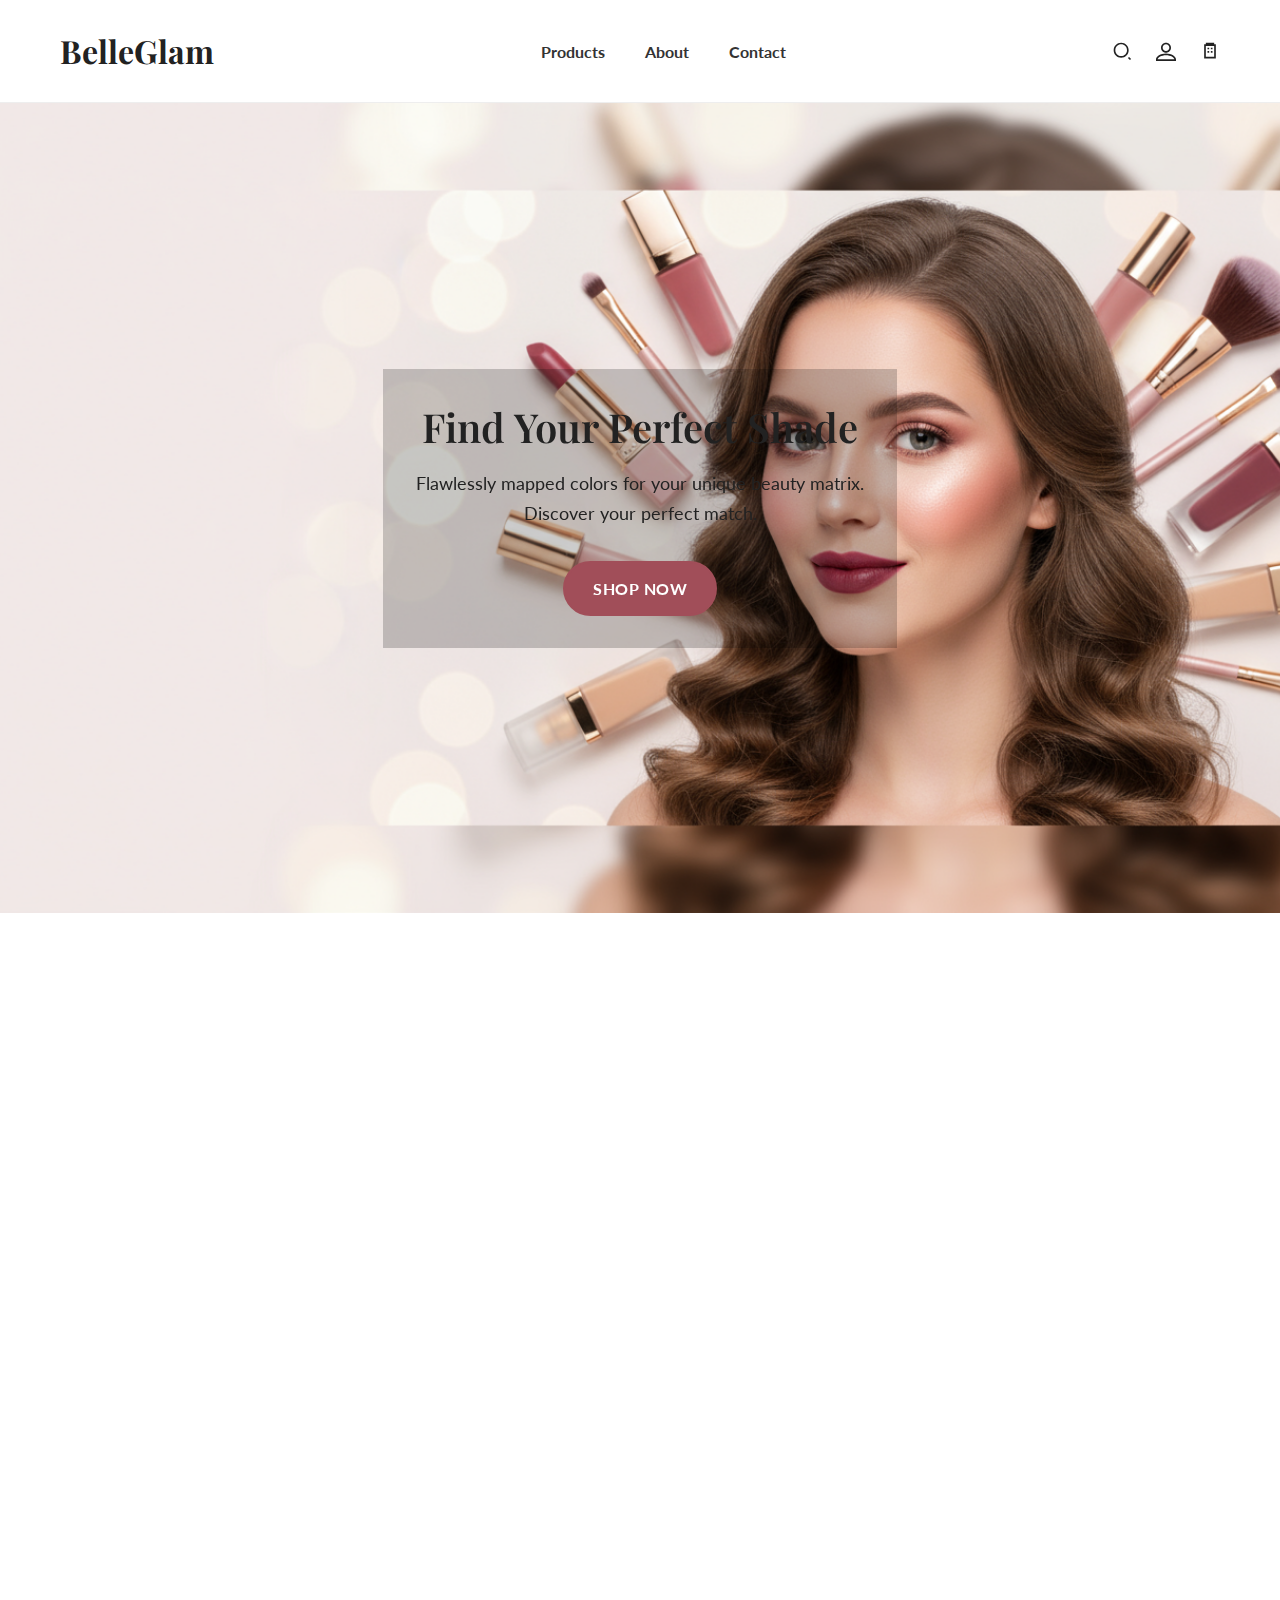
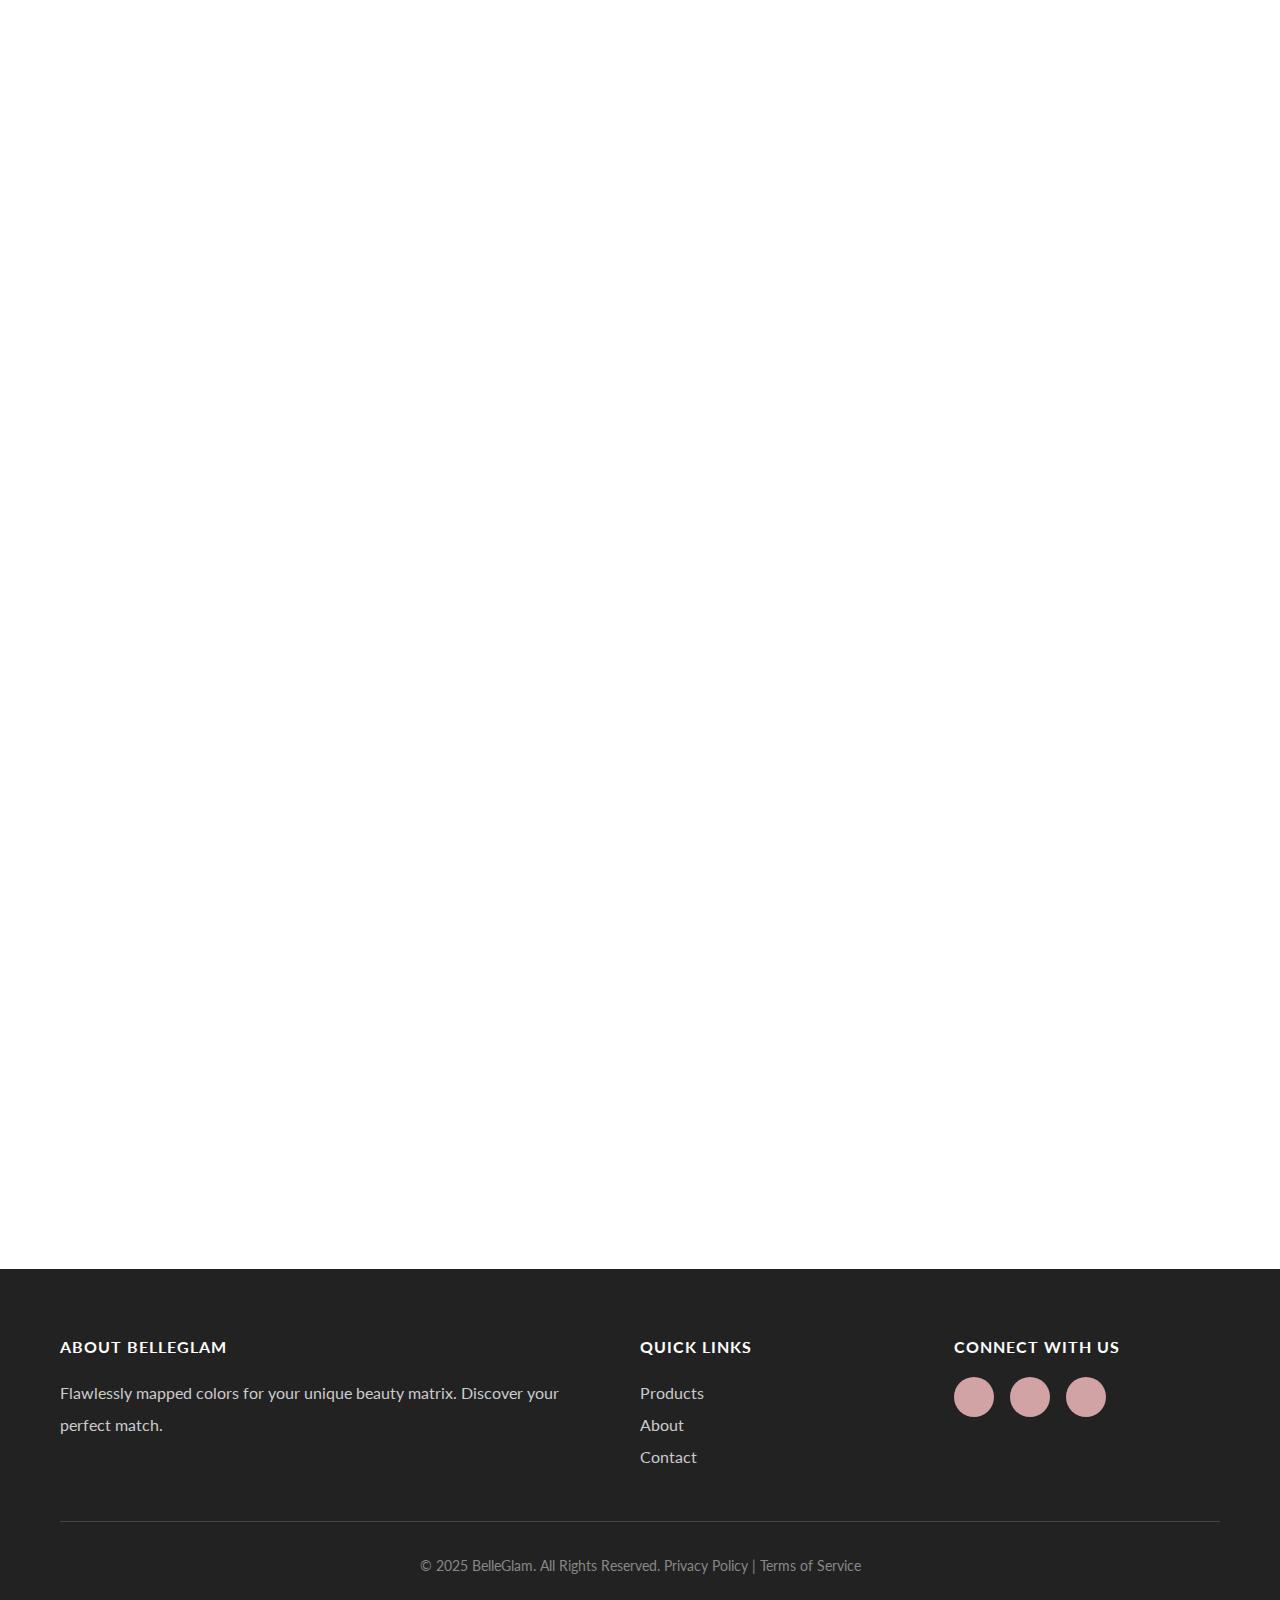
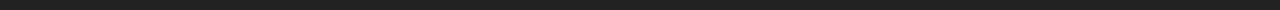
<file: index.html>
<!DOCTYPE html>
<html lang="en">
  <head>
    <meta charset="UTF-8" />
    <meta name="viewport" content="width=device-width, initial-scale=1.0" />
    <title>BelleGlam - Find Your Perfect Shade</title>

    <!-- Google Fonts: Playfair Display (stylish) and Lato (professional) -->
    <link rel="preconnect" href="https://fonts.googleapis.com" />
    <link rel="preconnect" href="https://fonts.gstatic.com" crossorigin />
    <link
      href="https://fonts.googleapis.com/css2?family=Lato:wght@300;400;700&family=Playfair+Display:wght@500;600;700&display=swap"
      rel="stylesheet" />

       <link rel="stylesheet" href="css/index.css" />
    
  </head>
  <body>
    <!-- ======================= -->
    <!-- ==      HEADER         == -->
    <!-- ======================= -->
    <header class="header">
      <nav class="navbar container">
        <a href="#" class="logo">BelleGlam</a>

        <!-- Mobile Menu Toggle Button -->
        <button class="nav-toggle" id="nav-toggle" aria-label="Toggle navigation">☰</button>

        <!-- Navigation Links -->
        <ul class="nav-links" id="nav-links">
          <li><a href="index.html">Products</a></li>
          <li><a href="about.html">About</a></li>
          <li><a href="contact.html">Contact</a></li>
        </ul>

        <!-- Header Icons -->
        <div class="nav-icons">
          <!-- Search Icon -->
          <svg
            class="icon"
            xmlns="http://www.w3.org/2000/svg"
            viewBox="0 0 24 24"
            fill="currentColor">
            <path
              d="M11 2C15.968 2 20 6.032 20 11C20 15.968 15.968 20 11 20C6.032 20 2 15.968 2 11C2 6.032 6.032 2 11 2ZM11 4C7.136 4 4 7.136 4 11C4 14.864 7.136 18 11 18C14.864 18 18 14.864 18 11C18 7.136 14.864 4 11 4ZM20.4853 19.0711L22.9289 21.5147L21.5147 22.9289L19.0711 20.4853L20.4853 19.0711Z"></path>
          </svg>
          <!-- User Icon -->
          <svg
            class="icon"
            xmlns="http://www.w3.org/2000/svg"
            viewBox="0 0 24 24"
            fill="currentColor">
            <path
              d="M12 2C15.315 2 18 4.685 18 8C18 11.315 15.315 14 12 14C8.685 14 6 11.315 6 8C6 4.685 8.685 2 12 2ZM12 4C9.791 4 8 5.791 8 8C8 10.209 9.791 12 12 12C14.209 12 16 10.209 16 8C16 5.791 14.209 4 12 4ZM12 15C18.627 15 24 18.373 24 22V24H0V22C0 18.373 5.373 15 12 15ZM12 17C6.486 17 2 19.686 2 22V22.012H22V22C22 19.686 17.514 17 12 17Z"></path>
          </svg>
          <!-- Cart Icon -->
          <svg
            class="icon"
            xmlns="http://www.w3.org/2000/svg"
            viewBox="0 0 24 24"
            fill="currentColor">
            <path
              d="M7 2V4H5V21H19V4H17V2H7ZM7 6H17V19H7V6ZM9 8V10H11V8H9ZM13 8V10H15V8H13ZM9 12V14H11V12H9ZM13 12V14H15V12H13Z"></path>
          </svg>
        </div>
      </nav>
    </header>

    <main>
  <!-- ======================= -->
  <!-- ==    HERO SECTION     == -->
  <!-- ======================= -->
  <section class="hero fade-in">
    <div class="hero-image">
      <img src="images/banner.png" alt="BelleGlam Beauty Banner" />
    </div>
    <div class="container hero-content">
      <h1>Find Your Perfect Shade</h1>
      <p>
        Flawlessly mapped colors for your unique beauty matrix. Discover your perfect match.
      </p>
      <a href="#" class="btn btn-primary">Shop Now</a>
    </div>
  </section>

  <!-- ======================= -->
  <!-- ==  PRODUCTS SECTION   == -->
  <!-- ======================= -->
  <section class="products-section container">
    <!-- --- Lipsticks Collection --- -->
    <div class="fade-in">
      <h2 class="section-title">Lipsticks Collection</h2>
      <div class="product-grid">
        <!-- Product 1 -->
        <div class="product-card">
          <div class="product-image-container">
            <img src="images/lipstick1.jpg" alt="Classic Red Lipstick" />
          </div>
          <div class="product-info">
            <h3>Classic Red</h3>
            <p class="product-price">₹2,299</p>
            <a href="#" class="btn btn-outline">Add to Cart</a>
          </div>
        </div>
        <!-- Product 2 -->
        <div class="product-card">
          <div class="product-image-container">
            <img src="images/lipstick2.jpg" alt="Berry Bliss Lipstick" />
          </div>
          <div class="product-info">
            <h3>Berry Bliss</h3>
            <p class="product-price">₹2,199</p>
            <a href="#" class="btn btn-outline">Add to Cart</a>
          </div>
        </div>
        <!-- Product 3 -->
        <div class="product-card">
          <div class="product-image-container">
            <img src="images/lipstick3.webp" alt="Nude Elegant Lipstick" />
          </div>
          <div class="product-info">
            <h3>Nude Elegant</h3>
            <p class="product-price">₹1,999</p>
            <a href="#" class="btn btn-outline">Add to Cart</a>
          </div>
        </div>
        <!-- Product 4 -->
        <div class="product-card">
          <div class="product-image-container">
            <img src="images/lipstick4.jpg" alt="Rose Gold Lipstick" />
          </div>
          <div class="product-info">
            <h3>Rose Gold</h3>
            <p class="product-price">₹2,499</p>
            <a href="#" class="btn btn-outline">Add to Cart</a>
          </div>
        </div>
      </div>
    </div>

    <!-- --- Face Products --- -->
    <div class="fade-in">
      <h2 class="section-title">Face Products</h2>
      <div class="product-grid">
        <!-- Product 5 -->
        <div class="product-card">
          <div class="product-image-container">
            <img src="images/product1.jpeg" alt="Flawless Foundation" />
          </div>
          <div class="product-info">
            <h3>Flawless Foundation</h3>
            <p class="product-price">₹2,899</p>
            <a href="#" class="btn btn-outline">Add to Cart</a>
          </div>
        </div>
        <!-- Product 6 -->
        <div class="product-card">
          <div class="product-image-container">
            <img src="images/product2.webp" alt="Powder Perfection" />
          </div>
          <div class="product-info">
            <h3>Powder Perfection</h3>
            <p class="product-price">₹2,499</p>
            <a href="#" class="btn btn-outline">Add to Cart</a>
          </div>
        </div>
        <!-- Product 7 -->
        <div class="product-card">
          <div class="product-image-container">
            <img src="images/product3.webp" alt="Blush Romance" />
          </div>
          <div class="product-info">
            <h3>Blush Romance</h3>
            <p class="product-price">₹2,099</p>
            <a href="#" class="btn btn-outline">Add to Cart</a>
          </div>
        </div>
        <!-- Product 8 -->
        <div class="product-card">
          <div class="product-image-container">
            <img src="images/accesories1.jpg" alt="Golden Highlighter" />
          </div>
          <div class="product-info">
            <h3>Golden Highlighter</h3>
            <p class="product-price">₹2,699</p>
            <a href="#" class="btn btn-outline">Add to Cart</a>
          </div>
        </div>
      </div>
    </div>

    <!-- --- Accessories --- -->
    <div class="fade-in">
      <h2 class="section-title">Accessories</h2>
      <div class="product-grid">
        <!-- Product 13 -->
        <div class="product-card">
          <div class="product-image-container">
            <img src="images/accesories1.jpg" alt="Pro Brush Set" />
          </div>
          <div class="product-info">
            <h3>Pro Brush Set</h3>
            <p class="product-price">₹5,499</p>
            <a href="#" class="btn btn-outline">Add to Cart</a>
          </div>
        </div>
        <!-- Product 14 -->
        <div class="product-card">
          <div class="product-image-container">
            <img src="images/accessories2.jpeg" alt="Makeup Pouch" />
          </div>
          <div class="product-info">
            <h3>Makeup Pouch</h3>
            <p class="product-price">₹3,099</p>
            <a href="#" class="btn btn-outline">Add to Cart</a>
          </div>
        </div>
        <!-- Product 15 -->
        <div class="product-card">
          <div class="product-image-container">
            <img src="images/acessories3.jpeg" alt="Mirror Compact" />
          </div>
          <div class="product-info">
            <h3>Mirror Compact</h3>
            <p class="product-price">₹2,299</p>
            <a href="#" class="btn btn-outline">Add to Cart</a>
          </div>
        </div>
        <!-- Product 16 -->
        <div class="product-card">
          <div class="product-image-container">
            <img src="images/accesories4.webp" alt="Beauty Blender Set" />
          </div>
          <div class="product-info">
            <h3>Beauty Blender Set</h3>
            <p class="product-price">₹1,499</p>
            <a href="#" class="btn btn-outline">Add to Cart</a>
          </div>
        </div>
      </div>
    </div>
  </section>
</main>


    <!-- ======================= -->
    <!-- ==      FOOTER         == -->
    <!-- ======================= -->
    <footer class="footer">
      <div class="container">
        <div class="footer-grid">
          <!-- About Column -->
          <div class="footer-col">
            <h4>About BelleGlam</h4>
            <p>
              Flawlessly mapped colors for your unique beauty matrix. Discover your perfect match.
            </p>
          </div>

          <!-- Quick Links Column -->
          <div class="footer-col">
            <h4>Quick Links</h4>
            <ul class="footer-links">
              <li><a href="#">Products</a></li>
              <li><a href="#">About</a></li>
              <li><a href="#">Contact</a></li>
            </ul>
          </div>

          <!-- Connect Column -->
          <div class="footer-col">
            <h4>Connect With Us</h4>
            <div class="social-icons">
              <a href="#" class="social-icon"></a>
              <a href="#" class="social-icon"></a>
              <a href="#" class="social-icon"></a>
            </div>
          </div>
        </div>

        <div class="footer-bottom">
          <p>© 2025 BelleGlam. All Rights Reserved. Privacy Policy | Terms of Service</p>
        </div>
      </div>
    </footer>

    <!-- ======================= -->
    <!-- ==     JAVASCRIPT      == -->
    <!-- ======================= -->
      <script src="js/index.js"></script>
  </body>
</html>
</file>
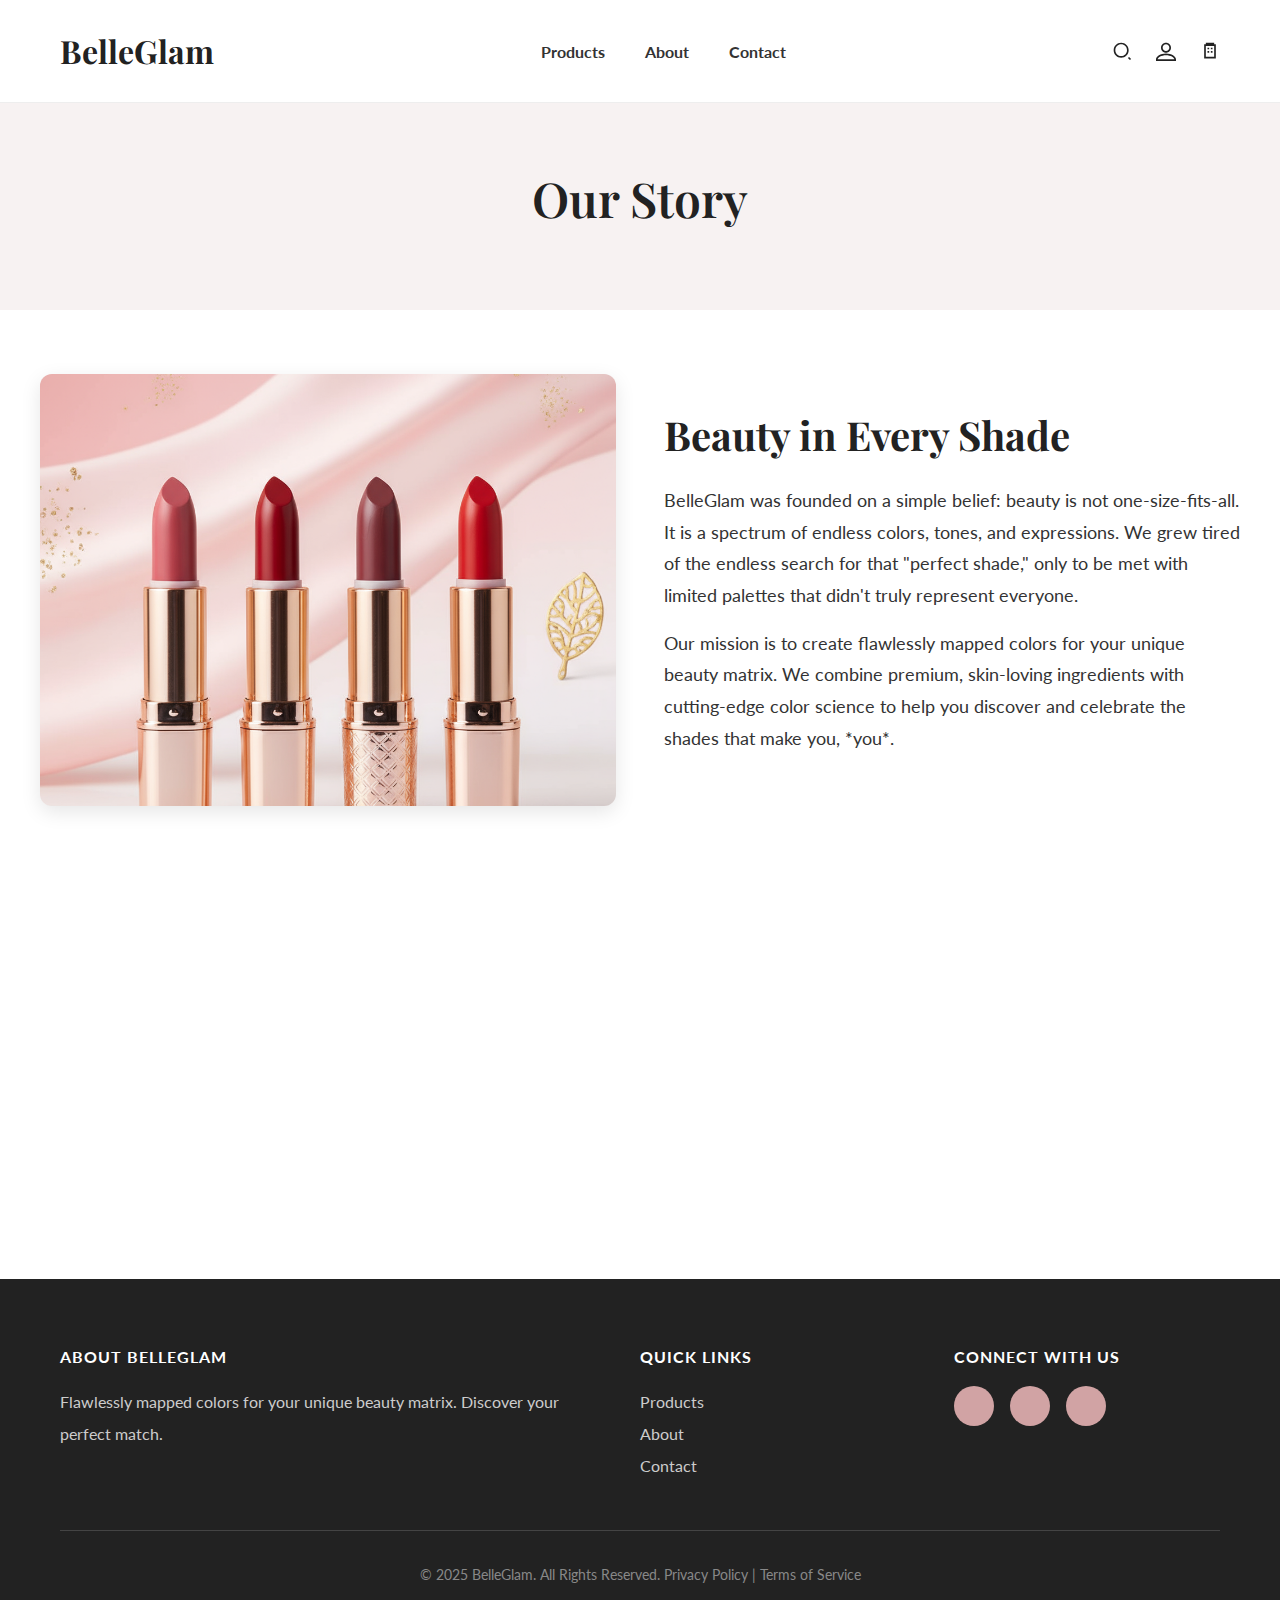
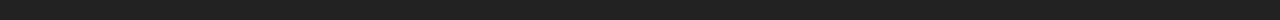
<file: about.html>
<!DOCTYPE html>
<html lang="en">
<head>
    <meta charset="UTF-8">
    <meta name="viewport" content="width=device-width, initial-scale=1.0">
    <!-- Updated Title -->
    <title>About - BelleGlam</title>
    
    <!-- Google Fonts: Playfair Display (stylish) and Lato (professional) -->
    <link rel="preconnect" href="https://fonts.googleapis.com">
    <link rel="preconnect" href="https://fonts.gstatic.com" crossorigin>
    <link href="https://fonts.googleapis.com/css2?family=Lato:wght@300;400;700&family=Playfair+Display:wght@500;600;700&display=swap" rel="stylesheet">
     <link rel="stylesheet" href="css/about.css" />
</head>
<body>

    <!-- ======================= -->
    <!-- ==      HEADER         == -->
    <!-- ======================= -->
    <header class="header">
        <nav class="navbar container">
            <a href="index.html" class="logo">BelleGlam</a>

            <!-- Mobile Menu Toggle Button -->
            <button class="nav-toggle" id="nav-toggle" aria-label="Toggle navigation">
                ☰
            </button>

            <!-- Navigation Links -->
            <ul class="nav-links" id="nav-links">
                <!-- Updated links to point to new pages -->
                <li><a href="index.html">Products</a></li>
                <li><a href="about.html">About</a></li>
                <li><a href="contact.html">Contact</a></li>
            </ul>

            <!-- Header Icons -->
            <div class="nav-icons">
                <svg class="icon" xmlns="http://www.w3.org/2000/svg" viewBox="0 0 24 24" fill="currentColor"><path d="M11 2C15.968 2 20 6.032 20 11C20 15.968 15.968 20 11 20C6.032 20 2 15.968 2 11C2 6.032 6.032 2 11 2ZM11 4C7.136 4 4 7.136 4 11C4 14.864 7.136 18 11 18C14.864 18 18 14.864 18 11C18 7.136 14.864 4 11 4ZM20.4853 19.0711L22.9289 21.5147L21.5147 22.9289L19.0711 20.4853L20.4853 19.0711Z"></path></svg>
                <svg class="icon" xmlns="http://www.w3.org/2000/svg" viewBox="0 0 24 24" fill="currentColor"><path d="M12 2C15.315 2 18 4.685 18 8C18 11.315 15.315 14 12 14C8.685 14 6 11.315 6 8C6 4.685 8.685 2 12 2ZM12 4C9.791 4 8 5.791 8 8C8 10.209 9.791 12 12 12C14.209 12 16 10.209 16 8C16 5.791 14.209 4 12 4ZM12 15C18.627 15 24 18.373 24 22V24H0V22C0 18.373 5.373 15 12 15ZM12 17C6.486 17 2 19.686 2 22V22.012H22V22C22 19.686 17.514 17 12 17Z"></path></svg>
                <svg class="icon" xmlns="http://www.w3.org/2000/svg" viewBox="0 0 24 24" fill="currentColor"><path d="M7 2V4H5V21H19V4H17V2H7ZM7 6H17V19H7V6ZM9 8V10H11V8H9ZM13 8V10H15V8H13ZM9 12V14H11V12H9ZM13 12V14H15V12H13Z"></path></svg>
            </div>
        </nav>
    </header>

    <main>

        <!-- ======================= -->
        <!-- ==  ABOUT PAGE HEADER  == -->
        <!-- ======================= -->
        <section class="page-header fade-in">
            <div class="container">
                <h1>Our Story</h1>
            </div>
        </section>

        <!-- ======================= -->
        <!-- ==  ABOUT CONTENT      == -->
        <!-- ======================= -->
        <section class="about-section container">

            <!-- --- Main Story Section --- -->
            <div class="about-layout fade-in">
                <div class="about-image-container">
                    <!-- 
                      *** REPLACE THIS IMAGE ***
                      This container is a 4:3 ratio. 
                      Any image (e.g., 800x600, 1200x900) will fit perfectly.
                    -->
                    <img src="images/logo1.png" alt="BelleGlam Interior">
                </div>
                <div class="about-text">
                    <h2>Beauty in Every Shade</h2>
                    <p>BelleGlam was founded on a simple belief: beauty is not one-size-fits-all. It is a spectrum of endless colors, tones, and expressions. We grew tired of the endless search for that "perfect shade," only to be met with limited palettes that didn't truly represent everyone.</p>
                    <p>Our mission is to create flawlessly mapped colors for your unique beauty matrix. We combine premium, skin-loving ingredients with cutting-edge color science to help you discover and celebrate the shades that make you, *you*.</p>
                </div>
            </div>

            <!-- --- Features Section --- -->
            <div class="features-section fade-in">
                <h2 class="section-title">Our Philosophy</h2>
                <div class="features-grid">
                    <div class="feature-card">
                        <div class="feature-icon">🐰</div>
                        <h3>Cruelty-Free</h3>
                        <p>We believe in beauty without bunnies. All of our products are 100% cruelty-free, always and forever.</p>
                    </div>
                    <div class="feature-card">
                        <div class="feature-icon">🌿</div>
                        <h3>Premium Ingredients</h3>
                        <p>We source only the finest, skin-loving ingredients that are effective, safe, and feel luxurious.</p>
                    </div>
                    <div class="feature-card">
                        <div class="feature-icon">♻️</div>
                        <h3>Eco-Friendly</h3>
                        <p>We are committed to sustainable sourcing and recyclable packaging to protect the planet we all share.</p>
                    </div>
                </div>
            </div>
            
        </section>

    </main>

    <!-- ======================= -->
    <!-- ==      FOOTER         == -->
    <!-- ======================= -->
    <footer class="footer">
        <div class="container">
            <div class="footer-grid">
                <!-- About Column -->
                <div class="footer-col">
                    <h4>About BelleGlam</h4>
                    <p>Flawlessly mapped colors for your unique beauty matrix. Discover your perfect match.</p>
                </div>
                
                <!-- Quick Links Column -->
                <div class="footer-col">
                    <h4>Quick Links</h4>
                    <ul class="footer-links">
                        <li><a href="index.html">Products</a></li>
                        <li><a href="about.html">About</a></li>
                        <li><a href="contact.html">Contact</a></li>
                    </ul>
                </div>
                
                <!-- Connect Column -->
                <div class="footer-col">
                    <h4>Connect With Us</h4>
                    <div class="social-icons">
                        <!-- Add your social links here -->
                        <a href="#" class="social-icon"></a>
                        <a href="#" class="social-icon"></a>
                        <a href="#" class="social-icon"></a>
                    </div>
                </div>
            </div>

            <div class="footer-bottom">
                <p>© 2025 BelleGlam. All Rights Reserved. Privacy Policy | Terms of Service</p>
            </div>
        </div>
    </footer>


  <script src="js/about.js"></script>
   
    
</body>
</html>
</file>
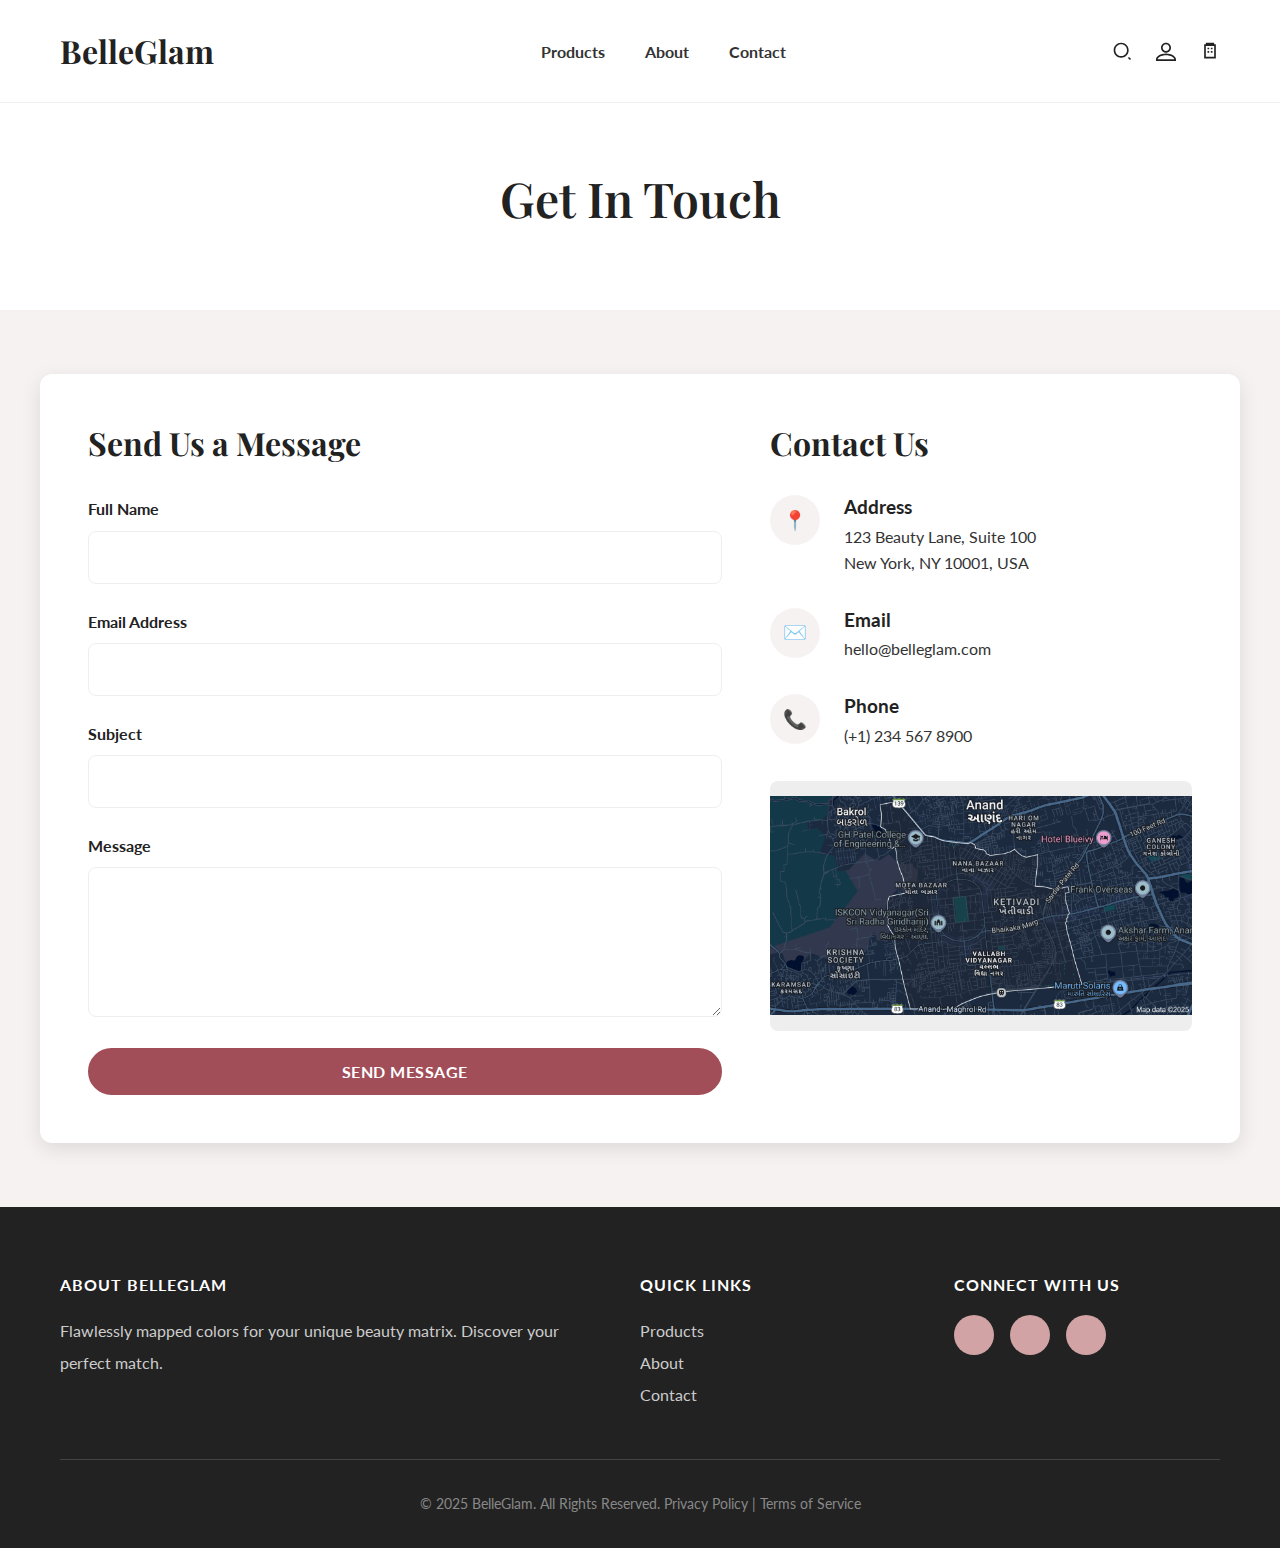
<file: contact.html>
<!DOCTYPE html>
<html lang="en">
<head>
    <meta charset="UTF-8">
    <meta name="viewport" content="width=device-width, initial-scale=1.0">
    <!-- Updated Title -->
    <title>Contact - BelleGlam</title>
    
    <!-- Google Fonts: Playfair Display (stylish) and Lato (professional) -->
    <link rel="preconnect" href="https://fonts.googleapis.com">
    <link rel="preconnect" href="https://fonts.gstatic.com" crossorigin>
    <link href="https://fonts.googleapis.com/css2?family=Lato:wght@300;400;700&family=Playfair+Display:wght@500;600;700&display=swap" rel="stylesheet">

    <link rel="stylesheet" href="css/contact.css" />
</head>
<body>

    <!-- ======================= -->
    <!-- ==      HEADER         == -->
    <!-- ======================= -->
    <header class="header">
        <nav class="navbar container">
            <a href="index.html" class="logo">BelleGlam</a>

            <!-- Mobile Menu Toggle Button -->
            <button class="nav-toggle" id="nav-toggle" aria-label="Toggle navigation">
                ☰
            </button>

            <!-- Navigation Links -->
            <ul class="nav-links" id="nav-links">
                <!-- Updated links to point to new pages -->
                <li><a href="index.html">Products</a></li>
                <li><a href="about.html">About</a></li>
                <li><a href="contact.html">Contact</a></li>
            </ul>

            <!-- Header Icons -->
            <div class="nav-icons">
                <svg class="icon" xmlns="http://www.w3.org/2000/svg" viewBox="0 0 24 24" fill="currentColor"><path d="M11 2C15.968 2 20 6.032 20 11C20 15.968 15.968 20 11 20C6.032 20 2 15.968 2 11C2 6.032 6.032 2 11 2ZM11 4C7.136 4 4 7.136 4 11C4 14.864 7.136 18 11 18C14.864 18 18 14.864 18 11C18 7.136 14.864 4 11 4ZM20.4853 19.0711L22.9289 21.5147L21.5147 22.9289L19.0711 20.4853L20.4853 19.0711Z"></path></svg>
                <svg class="icon" xmlns="http://www.w3.org/2000/svg" viewBox="0 0 24 24" fill="currentColor"><path d="M12 2C15.315 2 18 4.685 18 8C18 11.315 15.315 14 12 14C8.685 14 6 11.315 6 8C6 4.685 8.685 2 12 2ZM12 4C9.791 4 8 5.791 8 8C8 10.209 9.791 12 12 12C14.209 12 16 10.209 16 8C16 5.791 14.209 4 12 4ZM12 15C18.627 15 24 18.373 24 22V24H0V22C0 18.373 5.373 15 12 15ZM12 17C6.486 17 2 19.686 2 22V22.012H22V22C22 19.686 17.514 17 12 17Z"></path></svg>
                <svg class="icon" xmlns="http://www.w3.org/2000/svg" viewBox="0 0 24 24" fill="currentColor"><path d="M7 2V4H5V21H19V4H17V2H7ZM7 6H17V19H7V6ZM9 8V10H11V8H9ZM13 8V10H15V8H13ZM9 12V14H11V12H9ZM13 12V14H15V12H13Z"></path></svg>
            </div>
        </nav>
    </header>

    <main>

        <!-- ======================= -->
        <!-- == CONTACT PAGE HEADER == -->
        <!-- ======================= -->
        <section class="page-header fade-in">
            <div class="container">
                <h1>Get In Touch</h1>
            </div>
        </section>

        <!-- ======================= -->
        <!-- ==  CONTACT CONTENT    == -->
        <!-- ======================= -->
        <section class="contact-section container">

            <div class="contact-layout fade-in">
                
                <!-- --- Contact Form --- -->
                <form class="contact-form" id="contact-form">
                    <h2>Send Us a Message</h2>
                    <div class="form-group">
                        <label for="name">Full Name</label>
                        <input type="text" id="name" name="name" required>
                    </div>
                    <div class="form-group">
                        <label for="email">Email Address</label>
                        <input type="email" id="email" name="email" required>
                    </div>
                    <div class="form-group">
                        <label for="subject">Subject</label>
                        <input type="text" id="subject" name="subject" required>
                    </div>
                    <div class="form-group">
                        <label for="message">Message</label>
                        <textarea id="message" name="message" rows="6" required></textarea>
                    </div>
                    <button type"submit" class="btn btn-submit">Send Message</button>
                </form>

                <!-- --- Contact Info --- -->
                <div class="contact-info">
                    <h2>Contact Us</h2>
                    <ul class="contact-info-list">
                        <li>
                            <div class="icon-bg">📍</div>
                            <div>
                                <h3>Address</h3>
                                <p>123 Beauty Lane, Suite 100<br>New York, NY 10001, USA</p>
                            </div>
                        </li>
                        <li>
                            <div class="icon-bg">✉️</div>
                            <div>
                                <h3>Email</h3>
                                <p>hello@belleglam.com</p>
                            </div>
                        </li>
                        <li>
                            <div class="icon-bg">📞</div>
                            <div>
                                <h3>Phone</h3>
                                <p>(+1) 234 567 8900</p>
                            </div>
                        </li>
                    </ul>
                    
                    <div class="map-container">
                        <img src="images/map1.png">
                    </div>
                </div>
            </div>
            
        </section>

    </main>

    <!-- ======================= -->
    <!-- ==      FOOTER         == -->
    <!-- ======================= -->
    <footer class="footer">
        <div class="container">
            <div class="footer-grid">
                <!-- About Column -->
                <div class="footer-col">
                    <h4>About BelleGlam</h4>
                    <p>Flawlessly mapped colors for your unique beauty matrix. Discover your perfect match.</p>
                </div>
                
                <!-- Quick Links Column -->
                <div class="footer-col">
                    <h4>Quick Links</h4>
                    <ul class="footer-links">
                        <li><a href="index.html">Products</a></li>
                        <li><a href="about.html">About</a></li>
                        <li><a href="contact.html">Contact</a></li>
                    </ul>
                </div>
                
                <!-- Connect Column -->
                <div class="footer-col">
                    <h4>Connect With Us</h4>
                    <div class="social-icons">
                        <!-- Add your social links here -->
                        <a href="#" class="social-icon"></a>
                        <a href="#" class="social-icon"></a>
                        <a href="#" class="social-icon"></a>
                    </div>
                </div>
            </div>

            <div class="footer-bottom">
                <p>© 2025 BelleGlam. All Rights Reserved. Privacy Policy | Terms of Service</p>
            </div>
        </div>
    </footer>
    <script src="js/contact.js"></script>
    
</body>
</html>
</file>
<file: css/index.css>
/* ================================== */
 /* ==     1. CSS Variables         == */
 /* ================================== */
 :root {
   /* Color Palette from image */
   --color-primary-light: #f7f2f2;
   /* Lightest Pink Background */
   --color-primary-dusty: #d1a3a4;
   /* Hero Background Pink */
   --color-accent-maroon: #a14e59;
   /* Hero Button */
   --color-accent-light: #e6c2c3;
   /* Cart Button Border */
   --color-accent-light-text: #a14e59;
   /* Cart Button Text */
   --color-dark: #222222;
   --color-text: #333333;
   --color-white: #ffffff;
   --color-border: #eee;

   /* Fonts */
   --font-heading: 'Playfair Display', serif;
   --font-body: 'Lato', sans-serif;

   /* Transitions & Shadows */
   --transition: all 0.3s ease-in-out;
   --shadow-light: 0 4px 15px rgba(0, 0, 0, 0.05);
   --shadow-medium: 0 6px 20px rgba(0, 0, 0, 0.1);
 }

 /* ================================== */
 /* ==     2. Global Styles         == */
 /* ================================== */
 * {
   margin: 0;
   padding: 0;
   box-sizing: border-box;
 }

 html {
   scroll-behavior: smooth;
 }

 body {
   font-family: var(--font-body);
   color: var(--color-text);
   background-color: var(--color-white);
   line-height: 1.7;
 }

 .container {
   max-width: 1200px;
   margin: 0 auto;
   padding: 0 20px;
 }

 a {
   text-decoration: none;
   color: var(--color-accent-maroon);
   transition: var(--transition);
 }

 a:hover {
   opacity: 0.8;
 }

 img {
   max-width: 100%;
   display: block;
 }

 h1,
 h2,
 h3 {
   font-family: var(--font-heading);
   color: var(--color-dark);
   margin-bottom: 1rem;
   line-height: 1.3;
 }

 h1 {
   font-size: 3.5rem;
 }

 h2 {
   font-size: 2.25rem;
   text-align: center;
 }

 h3 {
   font-size: 1.25rem;
 }

 .btn {
   display: inline-block;
   padding: 0.75rem 1.75rem;
   border-radius: 50px;
   font-family: var(--font-body);
   font-weight: 700;
   text-transform: uppercase;
   letter-spacing: 0.5px;
   cursor: pointer;
   transition: var(--transition);
 }

 .btn-primary {
   background-color: var(--color-accent-maroon);
   color: var(--color-white);
   border: 2px solid var(--color-accent-maroon);
 }

 .btn-primary:hover {
   background-color: transparent;
   color: var(--color-accent-maroon);
 }

 .btn-outline {
   background-color: transparent;
   color: var(--color-accent-light-text);
   border: 2px solid var(--color-accent-light);
   font-size: 0.8rem;
   width: 100%;
   text-align: center;
 }

 .btn-outline:hover {
   background-color: var(--color-accent-light);
   color: var(--color-dark);
 }

 /* ================================== */
 /* ==    3. Header & Navigation    == */
 /* ================================== */
 .header {
   width: 100%;
   padding: 1.5rem 0;
   background-color: var(--color-white);
   border-bottom: 1px solid var(--color-border);
   position: relative;
   z-index: 1000;
 }

 .navbar {
   display: flex;
   justify-content: space-between;
   align-items: center;
 }

 .logo {
   font-family: var(--font-heading);
   font-size: 2rem;
   font-weight: 700;
   color: var(--color-dark);
 }

 .nav-links {
   display: flex;
   align-items: center;
   list-style: none;
   gap: 2.5rem;
 }

 .nav-links a {
   font-size: 1rem;
   font-weight: 700;
   color: var(--color-text);
 }

 .nav-icons {
   display: flex;
   align-items: center;
   gap: 1.5rem;
 }

 .nav-icons .icon {
   width: 20px;
   height: 20px;
   cursor: pointer;
   fill: var(--color-dark);
 }

 .nav-toggle {
   display: none;
   /* Hidden on desktop */
   font-size: 2rem;
   cursor: pointer;
   background: none;
   border: none;
   color: var(--color-dark);
   z-index: 1001;
 }

 /* ================================== */
 /* ==        4. Hero Section       == */

 .hero {
   position: relative;
   overflow: hidden;
   height: 90vh;
   /* adjust height */
   display: flex;
   align-items: center;
   justify-content: center;
   text-align: center;
 }

 .hero-image img {
   position: absolute;
   top: 0;
   left: 0;
   width: 100%;
   height: 100%;
   object-fit: cover;
   z-index: 0;
 }

 .hero-content {
   position: relative;
   z-index: 1;
   color: #fff;
   padding: 2rem;
   backdrop-filter: brightness(0.8);
 }

 .hero h1 {
   font-size: 2.5rem;
   margin-bottom: 1rem;
 }

 /* ================================== */
 .hero {
   background-color: var(--color-primary-dusty);
   /* --- REPLACE THIS WITH YOUR HERO IMAGE --- */
   background-image: linear-gradient(rgba(0, 0, 0, 0.1), rgba(0, 0, 0, 0.1)),
     url('https://placehold.co/1600x600/d1a3a4/a14e59?text=Hero+Image');
   background-size: cover;
   background-position: center;
   padding: 8rem 0;
   text-align: center;
   color: var(--color-white);
 }

 .hero h1 {
   color: var(--color-dark);
   font-weight: 600;
 }

 .hero p {
   font-size: 1.1rem;
   max-width: 450px;
   margin: 0 auto 2rem auto;
   color: var(--color-dark);
 }

 /* ================================== */
 /* ==     5. Product Sections      == */
 /* ================================== */
 .products-section {
   padding: 4rem 0;
 }

 .section-title {
   margin-bottom: 3rem;
   font-weight: 600;
 }

 .product-grid {
   display: grid;
   grid-template-columns: repeat(4, 1fr);
   gap: 2rem;
   margin-bottom: 4rem;
 }

 .product-card {
   background-color: var(--color-white);
   border-radius: 12px;
   box-shadow: var(--shadow-light);
   overflow: hidden;
   transition: var(--transition);
 }

 .product-card:hover {
   transform: translateY(-5px);
   box-shadow: var(--shadow-medium);
 }

 /* * --- THIS IS THE PERFECT IMAGE FIT CONTAINER ---
         * It has a square (1/1) aspect ratio and will hold any image.
         * The <img> tag inside will 'cover' this area.
        */
 .product-image-container {
   aspect-ratio: 1 / 1;
   width: 100%;
   background-color: var(--color-primary-light);
   overflow: hidden;
 }

 .product-image-container img {
   width: 100%;
   height: 100%;
   object-fit: cover;
   /* This makes the image fit perfectly */
   transition: transform 0.4s ease;
 }

 .product-card:hover .product-image-container img {
   transform: scale(1.1);
 }

 .product-info {
   padding: 1.5rem;
   text-align: center;
 }

 .product-info h3 {
   font-size: 1.1rem;
   font-weight: 600;
   margin-bottom: 0.5rem;
 }

 .product-price {
   font-size: 1.1rem;
   font-weight: 700;
   color: var(--color-accent-maroon);
   margin-bottom: 1rem;
 }

 /* ================================== */
 /* ==        6. Footer             == */
 /* ================================== */
 .footer {
   background-color: var(--color-dark);
   color: var(--color-white);
   padding: 4rem 0 2rem 0;
 }

 .footer-grid {
   display: grid;
   grid-template-columns: 2fr 1fr 1fr;
   gap: 3rem;
   margin-bottom: 3rem;
 }

 .footer-col h4 {
   color: var(--color-white);
   font-family: var(--font-body);
   font-weight: 700;
   font-size: 1rem;
   text-transform: uppercase;
   letter-spacing: 1px;
   margin-bottom: 1rem;
 }

 .footer-col p,
 .footer-col a {
   color: #ccc;
   line-height: 2;
 }

 .footer-links {
   list-style: none;
 }

 .social-icons {
   display: flex;
   gap: 1rem;
 }

 .social-icon {
   width: 40px;
   height: 40px;
   border-radius: 50%;
   background-color: var(--color-primary-dusty);
   display: grid;
   place-items: center;
 }

 .footer-bottom {
   text-align: center;
   padding-top: 2rem;
   border-top: 1px solid #444;
   font-size: 0.9rem;
   color: #888;
 }

 /* ================================== */
 /* ==   7. Scroll Animations       == */
 /* ================================== */
 .fade-in {
   opacity: 0;
   transform: translateY(30px);
   transition: opacity 1s ease-out, transform 0.8s ease-out;
 }

 .fade-in.visible {
   opacity: 1;
   transform: translateY(0);
 }

 /* ================================== */
 /* ==   8. Responsive Design       == */
 /* ================================== */

 /* --- Tablet (Medium Devices) --- */
 @media (max-width: 1024px) {
   .product-grid {
     grid-template-columns: repeat(3, 1fr);
   }
 }

 /* --- Mobile (Small Devices) --- */
 @media (max-width: 768px) {
   h1 {
     font-size: 2.5rem;
   }

   h2 {
     font-size: 1.8rem;
   }

   /* --- Mobile Navigation --- */
   .nav-toggle {
     display: block;
   }

   .nav-links {
     position: fixed;
     top: 0;
     right: 0;
     width: 70%;
     height: 100vh;
     background-color: var(--color-white);
     flex-direction: column;
     justify-content: center;
     gap: 2rem;
     box-shadow: -5px 0 20px rgba(0, 0, 0, 0.1);
     /* Hide off-screen */
     transform: translateX(100%);
     transition: transform 0.4s ease-in-out;
   }

   .nav-links.active {
     /* Bring on-screen */
     transform: translateX(0);
   }

   .nav-links a {
     font-size: 1.2rem;
   }

   .nav-icons {
     /* Hiding main icons, but keeping toggle visible */
     gap: 1rem;
   }

   .nav-icons .icon {
     display: none;
     /* Hide desktop icons */
   }

   /* --- Mobile Grids --- */
   .product-grid {
     grid-template-columns: repeat(2, 1fr);
   }

   .footer-grid {
     grid-template-columns: 1fr;
   }
 }

 /* --- Small Mobile --- */
 @media (max-width: 480px) {
   .product-grid {
     grid-template-columns: 1fr;
     /* Stack products on very small screens */
   }

   .hero {
     padding: 4rem 0;
   }

   h1 {
     font-size: 2rem;
   }

   .logo {
     font-size: 1.5rem;
   }
 }
</file>
<file: css/about.css>
/* ================================== */
/* ==     1. CSS Variables         == */
/* ================================== */
:root {
  /* Color Palette from image */
  --color-primary-light: #f7f2f2;
  /* Lightest Pink Background */
  --color-primary-dusty: #d1a3a4;
  /* Hero Background Pink */
  --color-accent-maroon: #a14e59;
  /* Hero Button */
  --color-accent-light: #e6c2c3;
  /* Cart Button Border */
  --color-accent-light-text: #a14e59;
  /* Cart Button Text */
  --color-dark: #222222;
  --color-text: #333333;
  --color-white: #ffffff;
  --color-border: #eee;

  /* Fonts */
  --font-heading: 'Playfair Display', serif;
  --font-body: 'Lato', sans-serif;

  /* Transitions & Shadows */
  --transition: all 0.3s ease-in-out;
  --shadow-light: 0 4px 15px rgba(0, 0, 0, 0.05);
  --shadow-medium: 0 6px 20px rgba(0, 0, 0, 0.1);
}

/* ================================== */
/* ==     2. Global Styles         == */
/* ================================== */
* {
  margin: 0;
  padding: 0;
  box-sizing: border-box;
}

html {
  scroll-behavior: smooth;
}

body {
  font-family: var(--font-body);
  color: var(--color-text);
  background-color: var(--color-white);
  line-height: 1.7;
}

.container {
  max-width: 1200px;
  margin: 0 auto;
  padding: 0 20px;
}

a {
  text-decoration: none;
  color: var(--color-accent-maroon);
  transition: var(--transition);
}

a:hover {
  opacity: 0.8;
}

img {
  max-width: 100%;
  display: block;
}

h1,
h2,
h3 {
  font-family: var(--font-heading);
  color: var(--color-dark);
  margin-bottom: 1rem;
  line-height: 1.3;
}

h1 {
  font-size: 3.5rem;
}

h2 {
  font-size: 2.25rem;
  text-align: center;
}

h3 {
  font-size: 1.25rem;
}

.btn {
  display: inline-block;
  padding: 0.75rem 1.75rem;
  border-radius: 50px;
  font-family: var(--font-body);
  font-weight: 700;
  text-transform: uppercase;
  letter-spacing: 0.5px;
  cursor: pointer;
  transition: var(--transition);
}

/* (Other button styles would be here, but not needed for this page) */


/* ================================== */
/* ==    3. Header & Navigation    == */
/* ================================== */
/* (This CSS is identical to index.html for consistency) */
.header {
  width: 100%;
  padding: 1.5rem 0;
  background-color: var(--color-white);
  border-bottom: 1px solid var(--color-border);
  position: relative;
  z-index: 1000;
}

.navbar {
  display: flex;
  justify-content: space-between;
  align-items: center;
}

.logo {
  font-family: var(--font-heading);
  font-size: 2rem;
  font-weight: 700;
  color: var(--color-dark);
}

.nav-links {
  display: flex;
  align-items: center;
  list-style: none;
  gap: 2.5rem;
}

.nav-links a {
  font-size: 1rem;
  font-weight: 700;
  color: var(--color-text);
}

.nav-icons {
  display: flex;
  align-items: center;
  gap: 1.5rem;
}

.nav-icons .icon {
  width: 20px;
  height: 20px;
  cursor: pointer;
  fill: var(--color-dark);
}

.nav-toggle {
  display: none;
  /* Hidden on desktop */
  font-size: 2rem;
  cursor: pointer;
  background: none;
  border: none;
  color: var(--color-dark);
  z-index: 1001;
}

/* ================================== */
/* ==    4. Page Header (About)    == */
/* ================================== */
.page-header {
  background-color: var(--color-primary-light);
  padding: 4rem 0;
  text-align: center;
}

.page-header h1 {
  font-size: 3rem;
  font-weight: 600;
  color: var(--color-dark);
}

/* ================================== */
/* ==    5. About Page Content     == */
/* ================================== */
.about-section {
  padding: 4rem 0;
}

.about-layout {
  display: grid;
  grid-template-columns: 1fr 1fr;
  gap: 3rem;
  align-items: center;
  margin-bottom: 4rem;
}

.about-image-container {
  aspect-ratio: 4 / 3;
  /* Rectangle shape for this image */
  width: 100%;
  background-color: var(--color-primary-light);
  overflow: hidden;
  border-radius: 12px;
  box-shadow: var(--shadow-medium);
}

.about-image-container img {
  width: 100%;
  height: 100%;
  object-fit: cover;
  /* This makes the image fit perfectly */
}

.about-text h2 {
  text-align: left;
  font-size: 2.5rem;
  margin-bottom: 1.5rem;
}

.about-text p {
  font-size: 1.1rem;
  margin-bottom: 1rem;
  line-height: 1.8;
  color: var(--color-text);
}

/* --- Feature Grid --- */
.features-grid {
  display: grid;
  grid-template-columns: repeat(3, 1fr);
  gap: 2rem;
  text-align: center;
}

.feature-card {
  background-color: var(--color-primary-light);
  padding: 2.5rem;
  border-radius: 12px;
  transition: var(--transition);
}

.feature-card:hover {
  box-shadow: var(--shadow-medium);
  transform: translateY(-5px);
}

.feature-icon {
  font-size: 2.5rem;
  /* Placeholder for icon */
  margin-bottom: 1rem;
  color: var(--color-accent-maroon);
}

.feature-card h3 {
  font-size: 1.4rem;
  font-weight: 600;
  margin-bottom: 0.5rem;
}

.feature-card p {
  font-size: 1rem;
  line-height: 1.7;
}

/* ================================== */
/* ==        6. Footer             == */
/* ================================== */
/* (This CSS is identical to index.html for consistency) */
.footer {
  background-color: var(--color-dark);
  color: var(--color-white);
  padding: 4rem 0 2rem 0;
}

.footer-grid {
  display: grid;
  grid-template-columns: 2fr 1fr 1fr;
  gap: 3rem;
  margin-bottom: 3rem;
}

.footer-col h4 {
  color: var(--color-white);
  font-family: var(--font-body);
  font-weight: 700;
  font-size: 1rem;
  text-transform: uppercase;
  letter-spacing: 1px;
  margin-bottom: 1rem;
}

.footer-col p,
.footer-col a {
  color: #ccc;
  line-height: 2;
}

.footer-links {
  list-style: none;
}

.social-icons {
  display: flex;
  gap: 1rem;
}

.social-icon {
  width: 40px;
  height: 40px;
  border-radius: 50%;
  background-color: var(--color-primary-dusty);
  display: grid;
  place-items: center;
}

.footer-bottom {
  text-align: center;
  padding-top: 2rem;
  border-top: 1px solid #444;
  font-size: 0.9rem;
  color: #888;
}

/* ================================== */
/* ==   7. Scroll Animations       == */
/* ================================== */
.fade-in {
  opacity: 0;
  transform: translateY(30px);
  transition: opacity 1s ease-out, transform 0.8s ease-out;
}

.fade-in.visible {
  opacity: 1;
  transform: translateY(0);
}

/* ================================== */
/* ==   8. Responsive Design       == */
/* ================================== */
/* (This CSS is identical to index.html for consistency) */

/* --- Tablet (Medium Devices) --- */
@media (max-width: 1024px) {
  .features-grid {
    grid-template-columns: 1fr;
    /* Stack features on tablet */
  }
}

/* --- Mobile (Small Devices) --- */
@media (max-width: 768px) {
  h1 {
    font-size: 2.5rem;
  }

  h2 {
    font-size: 1.8rem;
  }

  .page-header h1 {
    font-size: 2.2rem;
  }

  /* --- Mobile Navigation --- */
  .nav-toggle {
    display: block;
  }

  .nav-links {
    position: fixed;
    top: 0;
    right: 0;
    width: 70%;
    height: 100vh;
    background-color: var(--color-white);
    flex-direction: column;
    justify-content: center;
    gap: 2rem;
    box-shadow: -5px 0 20px rgba(0, 0, 0, 0.1);
    transform: translateX(100%);
    transition: transform 0.4s ease-in-out;
  }

  .nav-links.active {
    transform: translateX(0);
  }

  .nav-links a {
    font-size: 1.2rem;
  }

  .nav-icons {
    gap: 1rem;
  }

  .nav-icons .icon {
    display: none;
    /* Hide desktop icons */
  }

  /* --- About Page Mobile --- */
  .about-layout {
    grid-template-columns: 1fr;
    /* Stack 2-column layout */
  }

  .about-text h2 {
    text-align: center;
    font-size: 2rem;
  }

  /* --- Footer Mobile --- */
  .footer-grid {
    grid-template-columns: 1fr;
  }
}

/* --- Small Mobile --- */
@media (max-width: 480px) {
  h1 {
    font-size: 2rem;
  }

  .logo {
    font-size: 1.5rem;
  }
}
</file>
<file: css/contact.css>
/* ================================== */
/* ==     1. CSS Variables         == */
/* ================================== */
:root {
  /* Color Palette from image */
  --color-primary-light: #f7f2f2;
  /* Lightest Pink Background */
  --color-primary-dusty: #d1a3a4;
  /* Hero Background Pink */
  --color-accent-maroon: #a14e59;
  /* Hero Button */
  --color-accent-light: #e6c2c3;
  /* Cart Button Border */
  --color-accent-light-text: #a14e59;
  /* Cart Button Text */
  --color-dark: #222222;
  --color-text: #333333;
  --color-white: #ffffff;
  --color-border: #eee;

  /* Fonts */
  --font-heading: 'Playfair Display', serif;
  --font-body: 'Lato', sans-serif;

  /* Transitions & Shadows */
  --transition: all 0.3s ease-in-out;
  --shadow-light: 0 4px 15px rgba(0, 0, 0, 0.05);
  --shadow-medium: 0 6px 20px rgba(0, 0, 0, 0.1);
}

/* ================================== */
/* ==     2. Global Styles         == */
/* ================================== */
* {
  margin: 0;
  padding: 0;
  box-sizing: border-box;
}

html {
  scroll-behavior: smooth;
}

body {
  font-family: var(--font-body);
  color: var(--color-text);
  background-color: var(--color-primary-light);
  /* Light bg for this page */
  line-height: 1.7;
}

.container {
  max-width: 1200px;
  margin: 0 auto;
  padding: 0 20px;
}

a {
  text-decoration: none;
  color: var(--color-accent-maroon);
  transition: var(--transition);
}

a:hover {
  opacity: 0.8;
}

img {
  max-width: 100%;
  display: block;
}

h1,
h2,
h3 {
  font-family: var(--font-heading);
  color: var(--color-dark);
  margin-bottom: 1rem;
  line-height: 1.3;
}

h1 {
  font-size: 3.5rem;
}

h2 {
  font-size: 2.25rem;
  text-align: center;
}

h3 {
  font-size: 1.25rem;
}

.btn {
  display: inline-block;
  padding: 0.75rem 1.75rem;
  border-radius: 50px;
  font-family: var(--font-body);
  font-weight: 700;
  text-transform: uppercase;
  letter-spacing: 0.5px;
  cursor: pointer;
  transition: var(--transition);
}

.btn-submit {
  background-color: var(--color-accent-maroon);
  color: var(--color-white);
  border: 2px solid var(--color-accent-maroon);
  width: 100%;
  font-size: 1rem;
}

.btn-submit:hover {
  background-color: transparent;
  color: var(--color-accent-maroon);
}

/* ================================== */
/* ==    3. Header & Navigation    == */
/* ================================== */
/* (This CSS is identical to index.html for consistency) */
.header {
  width: 100%;
  padding: 1.5rem 0;
  background-color: var(--color-white);
  border-bottom: 1px solid var(--color-border);
  position: relative;
  z-index: 1000;
}

.navbar {
  display: flex;
  justify-content: space-between;
  align-items: center;
}

.logo {
  font-family: var(--font-heading);
  font-size: 2rem;
  font-weight: 700;
  color: var(--color-dark);
}

.nav-links {
  display: flex;
  align-items: center;
  list-style: none;
  gap: 2.5rem;
}

.nav-links a {
  font-size: 1rem;
  font-weight: 700;
  color: var(--color-text);
}

.nav-icons {
  display: flex;
  align-items: center;
  gap: 1.5rem;
}

.nav-icons .icon {
  width: 20px;
  height: 20px;
  cursor: pointer;
  fill: var(--color-dark);
}

.nav-toggle {
  display: none;
  /* Hidden on desktop */
  font-size: 2rem;
  cursor: pointer;
  background: none;
  border: none;
  color: var(--color-dark);
  z-index: 1001;
}

/* ================================== */
/* ==    4. Page Header (Contact)  == */
/* ================================== */
.page-header {
  background-color: var(--color-white);
  padding: 4rem 0;
  text-align: center;
}

.page-header h1 {
  font-size: 3rem;
  font-weight: 600;
  color: var(--color-dark);
}

/* ================================== */
/* ==    5. Contact Page Content   == */
/* ================================== */
.contact-section {
  padding: 4rem 0;
}

.contact-layout {
  display: grid;
  grid-template-columns: 1.5fr 1fr;
  gap: 3rem;
  background-color: var(--color-white);
  padding: 3rem;
  border-radius: 12px;
  box-shadow: var(--shadow-medium);
}

.contact-layout h2 {
  text-align: left;
  font-size: 2rem;
  margin-bottom: 2rem;
}

/* --- Contact Form --- */
.form-group {
  margin-bottom: 1.5rem;
}

.form-group label {
  display: block;
  font-weight: 700;
  margin-bottom: 0.5rem;
  color: var(--color-dark);
}

.form-group input,
.form-group textarea {
  width: 100%;
  padding: 1rem;
  border: 1px solid var(--color-border);
  border-radius: 8px;
  font-family: var(--font-body);
  font-size: 1rem;
  transition: var(--transition);
}

.form-group input:focus,
.form-group textarea:focus {
  outline: none;
  border-color: var(--color-accent-maroon);
  box-shadow: 0 0 0 3px var(--color-accent-light);
}

.form-group textarea {
  min-height: 150px;
  resize: vertical;
}

/* --- Contact Info --- */
.contact-info-list {
  list-style: none;
}

.contact-info-list li {
  display: flex;
  gap: 1.5rem;
  align-items: flex-start;
  margin-bottom: 2rem;
}

.contact-info-list .icon-bg {
  flex-shrink: 0;
  width: 50px;
  height: 50px;
  background-color: var(--color-primary-light);
  border-radius: 50%;
  display: grid;
  place-items: center;
  font-size: 1.2rem;
  color: var(--color-accent-maroon);
}

.contact-info-list h3 {
  font-size: 1.2rem;
  font-family: var(--font-body);
  font-weight: 700;
  margin-bottom: 0.25rem;
}

.contact-info-list p {
  color: var(--color-text);
  line-height: 1.6;
}

.map-container {
  width: 100%;
  height: 250px;
  background-color: var(--color-border);
  border-radius: 8px;
  margin-top: 2rem;
  display: grid;
  place-items: center;
  color: #888;
  font-family: var(--font-heading);
}

/* ================================== */
/* ==        6. Footer             == */
/* ================================== */
/* (This CSS is identical to index.html for consistency) */
.footer {
  background-color: var(--color-dark);
  color: var(--color-white);
  padding: 4rem 0 2rem 0;
}

.footer-grid {
  display: grid;
  grid-template-columns: 2fr 1fr 1fr;
  gap: 3rem;
  margin-bottom: 3rem;
}

.footer-col h4 {
  color: var(--color-white);
  font-family: var(--font-body);
  font-weight: 700;
  font-size: 1rem;
  text-transform: uppercase;
  letter-spacing: 1px;
  margin-bottom: 1rem;
}

.footer-col p,
.footer-col a {
  color: #ccc;
  line-height: 2;
}

.footer-links {
  list-style: none;
}

.social-icons {
  display: flex;
  gap: 1rem;
}

.social-icon {
  width: 40px;
  height: 40px;
  border-radius: 50%;
  background-color: var(--color-primary-dusty);
  display: grid;
  place-items: center;
}

.footer-bottom {
  text-align: center;
  padding-top: 2rem;
  border-top: 1px solid #444;
  font-size: 0.9rem;
  color: #888;
}

/* ================================== */
/* ==   7. Scroll Animations       == */
/* ================================== */
.fade-in {
  opacity: 0;
  transform: translateY(30px);
  transition: opacity 1s ease-out, transform 0.8s ease-out;
}

.fade-in.visible {
  opacity: 1;
  transform: translateY(0);
}

/* ================================== */
/* ==   8. Responsive Design       == */
/* ================================== */
/* (This CSS is identical to index.html for consistency) */

/* --- Tablet (Medium Devices) --- */
@media (max-width: 1024px) {
  .contact-layout {
    grid-template-columns: 1fr;
    /* Stack form on tablet */
  }
}

/* --- Mobile (Small Devices) --- */
@media (max-width: 768px) {
  h1 {
    font-size: 2.5rem;
  }

  h2 {
    font-size: 1.8rem;
  }

  .page-header h1 {
    font-size: 2.2rem;
  }

  /* --- Mobile Navigation --- */
  .nav-toggle {
    display: block;
  }

  .nav-links {
    position: fixed;
    top: 0;
    right: 0;
    width: 70%;
    height: 100vh;
    background-color: var(--color-white);
    flex-direction: column;
    justify-content: center;
    gap: 2rem;
    box-shadow: -5px 0 20px rgba(0, 0, 0, 0.1);
    transform: translateX(100%);
    transition: transform 0.4s ease-in-out;
  }

  .nav-links.active {
    transform: translateX(0);
  }

  .nav-links a {
    font-size: 1.2rem;
  }

  .nav-icons {
    gap: 1rem;
  }

  .nav-icons .icon {
    display: none;
    /* Hide desktop icons */
  }

  /* --- Contact Page Mobile --- */
  .contact-layout {
    padding: 1.5rem;
  }

  .contact-layout h2 {
    text-align: center;
  }


  /* --- Footer Mobile --- */
  .footer-grid {
    grid-template-columns: 1fr;
  }
}

/* --- Small Mobile --- */
@media (max-width: 480px) {
  h1 {
    font-size: 2rem;
  }

  .logo {
    font-size: 1.5rem;
  }

  .contact-layout {
    padding: 1.5rem 1rem;
  }
}
</file>
